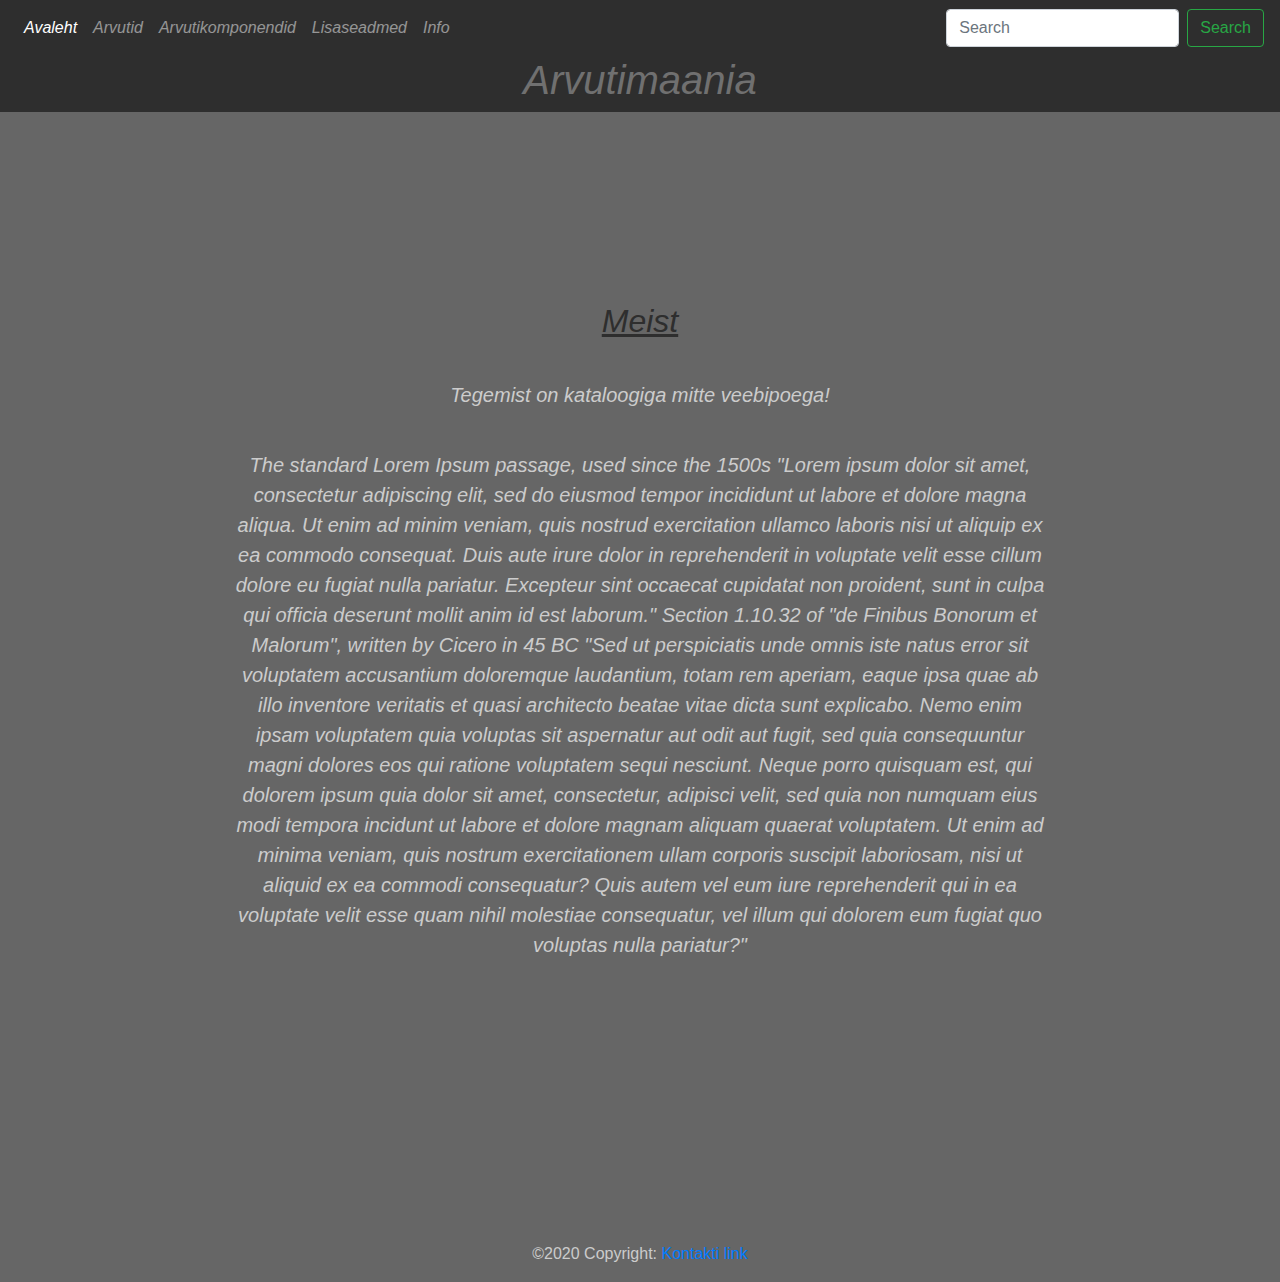
<file: index.html>
<!DOCTYPE html>
<html lang="en">
<head>
    <meta charset="UTF-8">
    <meta name="viewport" content="width=device-width, initial-scale=1.0">
    <title>Avaleht</title>
    <link rel="stylesheet" href="https://stackpath.bootstrapcdn.com/bootstrap/4.3.1/css/bootstrap.min.css"
    integrity="sha384-ggOyR0iXCbMQv3Xipma34MD+dH/1fQ784/j6cY/iJTQUOhcWr7x9JvoRxT2MZw1T" crossorigin="anonymous">
    <link rel="stylesheet" href="script01.css"></link>
</head>
<body>
    <header>
        <nav class="navbar navbar-expand-md navbar-dark" id="navbar">
            <button class="navbar-toggler" type="button" data-toggle="collapse" data-target="#navbarCollapse" aria-controls="navbarCollapse" aria-expanded="false" aria-label="Toggle navigation">
            <span class="navbar-toggler-icon"></span>
            </button>
            <div class="collapse navbar-collapse" id="navbarCollapse">
            <ul class="navbar-nav mr-auto">
            <li class="nav-item active">
                <a class="nav-link" href="index.html">Avaleht <span class="sr-only">(current)</span></a>
            </li>
                <li class="nav-item">
                    <a class="nav-link" href="Arvutid.html">Arvutid</a>
                </li>
                <li class="nav-item">
                    <a class="nav-link" href="Arvutikomponendid.html">Arvutikomponendid</a>
                </li>
                <li class="nav-item">
                    <a class="nav-link" href="Lisaseadmed.html">Lisaseadmed</a>
                </li>
                <li class="nav-item">
                    <a class="nav-link" href="Info.html">Info</a>
                </li>
            </ul>
            <form class="form-inline mt-2 mt-md-0">
                <input class="form-control mr-sm-2" type="text" placeholder="Search" aria-label="Search">
                <button class="btn btn-outline-success my-2 my-sm-0" type="submit">Search</button>
            </form>
            </div>
        </nav>
        <div class="row" id="logorida">
            <div class="col-12 text-center">
                <h1>Arvutimaania</h1>
            </div>
        </div>
        <div class="container">
            <div class="slider"></div>
        </div>
    </header>
        <div id="rida">
            <div class="container.fluid">
                <div class="row" id="sisurida">
                   <div class="col-2" id="leftbox">
                   </div>
                    <div class="col-8" id="centerbox">
                        <div class="col-12 text-center" id="Meist">
                            <h2>Meist</h2>
                        </div>
                        <div class="col-12 text-center" id="Meist1">
                            <p>Tegemist on kataloogiga mitte veebipoega!</p>
                            <p>The standard Lorem Ipsum passage, used since the 1500s
                                "Lorem ipsum dolor sit amet, consectetur adipiscing elit, 
                                sed do eiusmod tempor incididunt ut labore et dolore magna aliqua. 
                                Ut enim ad minim veniam, quis nostrud exercitation ullamco laboris nisi 
                                ut aliquip ex ea commodo consequat. Duis aute irure dolor in reprehenderit 
                                in voluptate velit esse cillum dolore eu fugiat nulla pariatur. Excepteur 
                                sint occaecat cupidatat non proident, sunt in culpa qui officia deserunt mollit anim id est laborum."
                                Section 1.10.32 of "de Finibus Bonorum et Malorum", written by Cicero in 45 BC
                                "Sed ut perspiciatis unde omnis iste natus error sit voluptatem accusantium doloremque 
                                laudantium, totam rem aperiam, eaque ipsa quae ab illo inventore veritatis et quasi architecto 
                                beatae vitae dicta sunt explicabo. Nemo enim ipsam voluptatem quia voluptas sit aspernatur aut 
                                odit aut fugit, sed quia consequuntur magni dolores eos qui ratione voluptatem sequi nesciunt. 
                                Neque porro quisquam est, qui dolorem ipsum quia dolor sit amet, consectetur, adipisci velit, 
                                sed quia non numquam eius modi tempora incidunt ut labore et dolore magnam aliquam quaerat voluptatem. 
                                Ut enim ad minima veniam, quis nostrum exercitationem ullam corporis suscipit laboriosam, nisi ut aliquid 
                                ex ea commodi consequatur? Quis autem vel eum iure reprehenderit qui in ea voluptate velit esse quam nihil 
                                molestiae consequatur, vel illum qui dolorem eum fugiat quo voluptas nulla pariatur?"</p>
                        </div>
                    </div>
                    <div class="col-2" id="rightbox">
                    </div>
                </div>
            </div>
        </div>
        <footer class="page-footer font-small" id="footer">
            <div class="footer-copyright text-center py-3" white>©2020 Copyright:
              <a href="https://www.youtube.com/watch?v=dQw4w9WgXcQ"> Kontakti link</a>
            </div>

    <script src="https://code.jquery.com/jquery-3.3.1.slim.min.js" integrity="sha384-q8i/X+965DzO0rT7abK41JStQIAqVgRVzpbzo5smXKp4YfRvH+8abtTE1Pi6jizo" crossorigin="anonymous"></script>
    <script src="https://cdnjs.cloudflare.com/ajax/libs/popper.js/1.14.7/umd/popper.min.js" integrity="sha384-UO2eT0CpHqdSJQ6hJty5KVphtPhzWj9WO1clHTMGa3JDZwrnQq4sF86dIHNDz0W1" crossorigin="anonymous"></script>
    <script src="https://stackpath.bootstrapcdn.com/bootstrap/4.3.1/js/bootstrap.min.js" integrity="sha384-JjSmVgyd0p3pXB1rRibZUAYoIIy6OrQ6VrjIEaFf/nJGzIxFDsf4x0xIM+B07jRM" crossorigin="anonymous"></script>
</body>
</html>
</file>
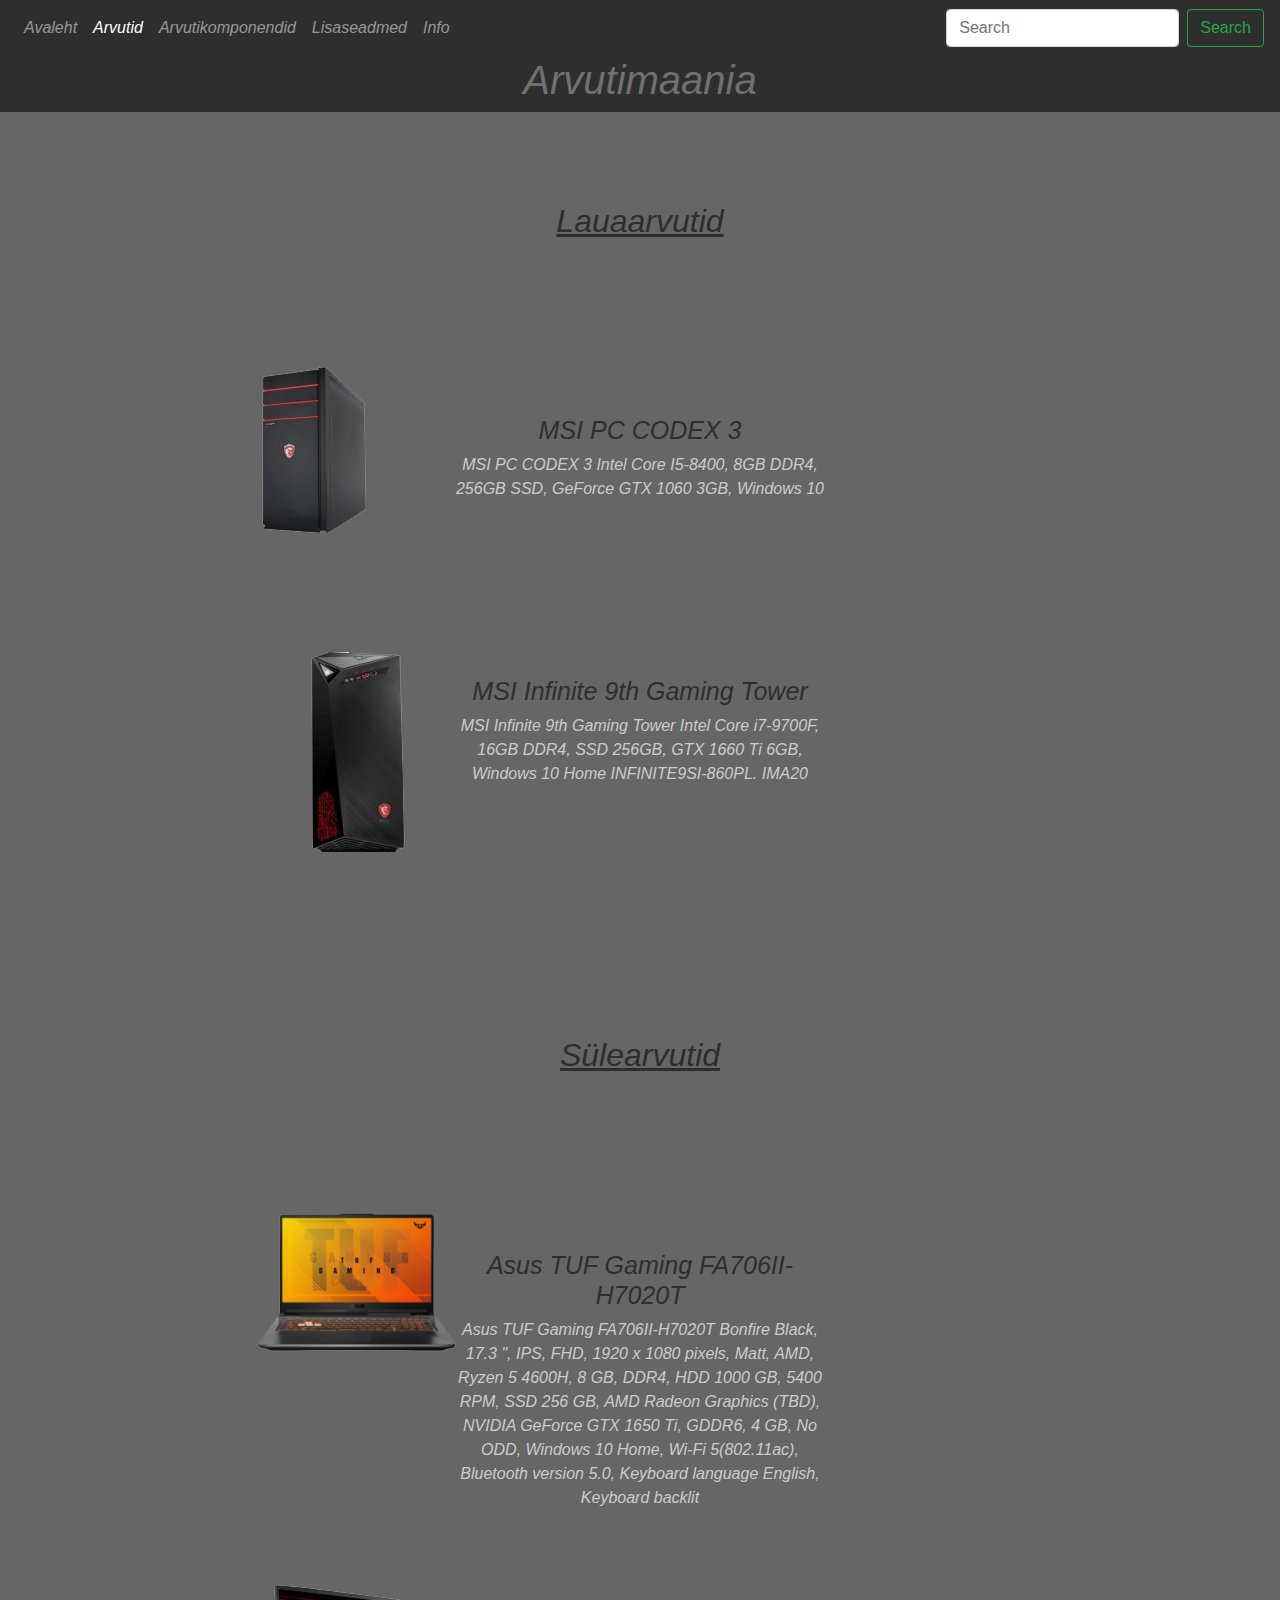
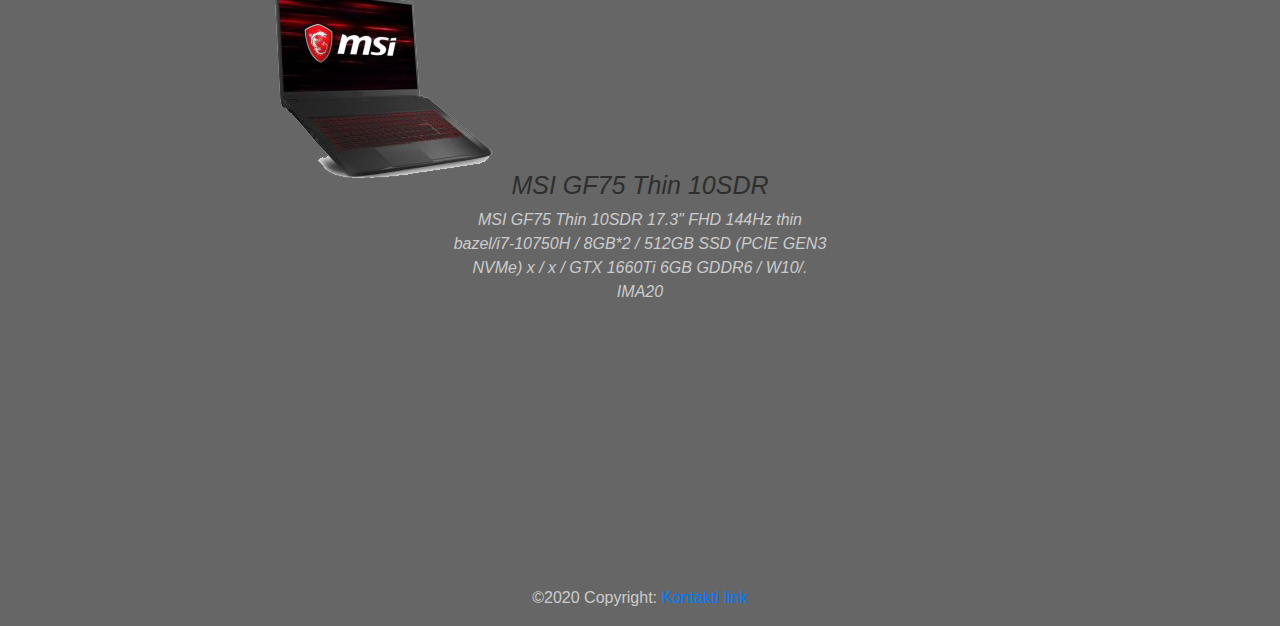
<file: Arvutid.html>
<!DOCTYPE html>
<html lang="en">
<head>
    <meta charset="UTF-8">
    <meta name="viewport" content="width=device-width, initial-scale=1.0">
    <title>Arvutid</title>
    <link rel="stylesheet" href="https://stackpath.bootstrapcdn.com/bootstrap/4.3.1/css/bootstrap.min.css"
    integrity="sha384-ggOyR0iXCbMQv3Xipma34MD+dH/1fQ784/j6cY/iJTQUOhcWr7x9JvoRxT2MZw1T" crossorigin="anonymous">
    <link rel="stylesheet" href="script02.css"></link>
</head>
<body>
    <header>
        <nav class="navbar navbar-expand-md navbar-dark" id="navbar">
            <button class="navbar-toggler" type="button" data-toggle="collapse" data-target="#navbarCollapse" aria-controls="navbarCollapse" aria-expanded="false" aria-label="Toggle navigation">
            <span class="navbar-toggler-icon"></span>
            </button>
            <div class="collapse navbar-collapse" id="navbarCollapse">
            <ul class="navbar-nav mr-auto">
            <li class="nav-item">
                <a class="nav-link" href="index.html">Avaleht</a>
            </li>
                <li class="nav-item active">
                    <a class="nav-link" href="Arvutid.html">Arvutid <span class="sr-only">(current)</span></a>
                </li>
                <li class="nav-item">
                    <a class="nav-link" href="Arvutikomponendid.html">Arvutikomponendid</a>
                </li>
                <li class="nav-item">
                    <a class="nav-link" href="Lisaseadmed.html">Lisaseadmed</a>
                </li>
                <li class="nav-item">
                    <a class="nav-link" href="Info.html">Info</a>
                </li>
            </ul>
            <form class="form-inline mt-2 mt-md-0">
                <input class="form-control mr-sm-2" type="text" placeholder="Search" aria-label="Search">
                <button class="btn btn-outline-success my-2 my-sm-0" type="submit">Search</button>
            </form>
            </div>
        </nav>
        <div class="row" id="logorida">
            <div class="col-12 text-center">
                <h1>Arvutimaania</h1>
            </div>
        </div>
        <div class="container">
            <div class="slider"></div>
        </div>
    </header>
    <div id="rida">
        <div class="container.fluid">
            <div class="row" id="tooted">
                <div class="col-2"></div>
                    <div class="col-2" id="leftbox">
                        <div class="col-12 text-center" id="I1">
                            <img src="Images/LA1.png" alt="">
                        </div>
                        <div class="col-12 text-center" id="I2">
                        <img src="Images/LA2.png" alt="">
                        </div>
                        <div class="col-12 text-center" id="I3">
                            <img src="Images/SA1.png" alt="">
                        </div>
                        <div class="col-12 text-center" id="I4">
                            <img src="Images/SA2.png" alt="">
                        </div>
                    </div>
                        <div class="col-4" id="centerbox">
                            <div class="col-12 text-center" id="LA">
                                <h2>Lauaarvutid</h2>
                            </div>
                            <div class="col-12 text-center" id="LA1">
                                <h2>MSI PC CODEX 3</h2>
                                <p>MSI PC CODEX 3 Intel Core I5-8400, 8GB DDR4, 256GB SSD, GeForce GTX 1060 3GB, Windows 10</p>
                            </div>
                            <div class="col-12 text-center" id="LA2">
                                <h2>MSI Infinite 9th Gaming Tower</h2>
                                <p>MSI Infinite 9th Gaming Tower Intel Core i7-9700F, 16GB DDR4, SSD 256GB, GTX 1660 Ti 6GB, Windows 10 Home INFINITE9SI-860PL. IMA20</p>
                            </div>
                            <div class="col-12 text-center" id="SA">
                                <h2>Sülearvutid</h2>
                            </div>
                            <div class="col-12 text-center" id="SA1">
                                <h2>Asus TUF Gaming FA706II-H7020T</h2>
                                <p>Asus TUF Gaming FA706II-H7020T Bonfire Black, 17.3 ", IPS, FHD, 1920 x 1080 pixels, Matt, AMD, Ryzen 5 4600H, 8 GB, DDR4, HDD 1000 GB, 
                                5400 RPM, SSD 256 GB, AMD Radeon Graphics (TBD), NVIDIA GeForce GTX 1650 Ti, GDDR6, 4 GB, No ODD, Windows 10 Home, Wi-Fi 5(802.11ac), 
                                Bluetooth version 5.0, Keyboard language English, Keyboard backlit</p>
                            </div>
                            <div class="col-12 text-center" id="SA2">
                                <h2>MSI GF75 Thin 10SDR</h2>
                                <p>MSI GF75 Thin 10SDR 17.3" FHD 144Hz thin bazel/i7-10750H / 8GB*2 / 512GB SSD (PCIE GEN3 NVMe) x / x / GTX 1660Ti 6GB GDDR6 / W10/. IMA20</p>
                            </div>
                        </div>
                    </div>
                <div class="col-2" id="rightbox">
                </div>
                <div class="col-2"></div>
            </div>
        </div>
    </div>
    <footer class="page-footer font-small" id="footer">
        <div class="footer-copyright text-center py-3" white>©2020 Copyright:
          <a href="https://www.youtube.com/watch?v=dQw4w9WgXcQ"> Kontakti link</a>
        </div>

<script src="https://code.jquery.com/jquery-3.3.1.slim.min.js" integrity="sha384-q8i/X+965DzO0rT7abK41JStQIAqVgRVzpbzo5smXKp4YfRvH+8abtTE1Pi6jizo" crossorigin="anonymous"></script>
<script src="https://cdnjs.cloudflare.com/ajax/libs/popper.js/1.14.7/umd/popper.min.js" integrity="sha384-UO2eT0CpHqdSJQ6hJty5KVphtPhzWj9WO1clHTMGa3JDZwrnQq4sF86dIHNDz0W1" crossorigin="anonymous"></script>
<script src="https://stackpath.bootstrapcdn.com/bootstrap/4.3.1/js/bootstrap.min.js" integrity="sha384-JjSmVgyd0p3pXB1rRibZUAYoIIy6OrQ6VrjIEaFf/nJGzIxFDsf4x0xIM+B07jRM" crossorigin="anonymous"></script>
</body>
</html>
</file>
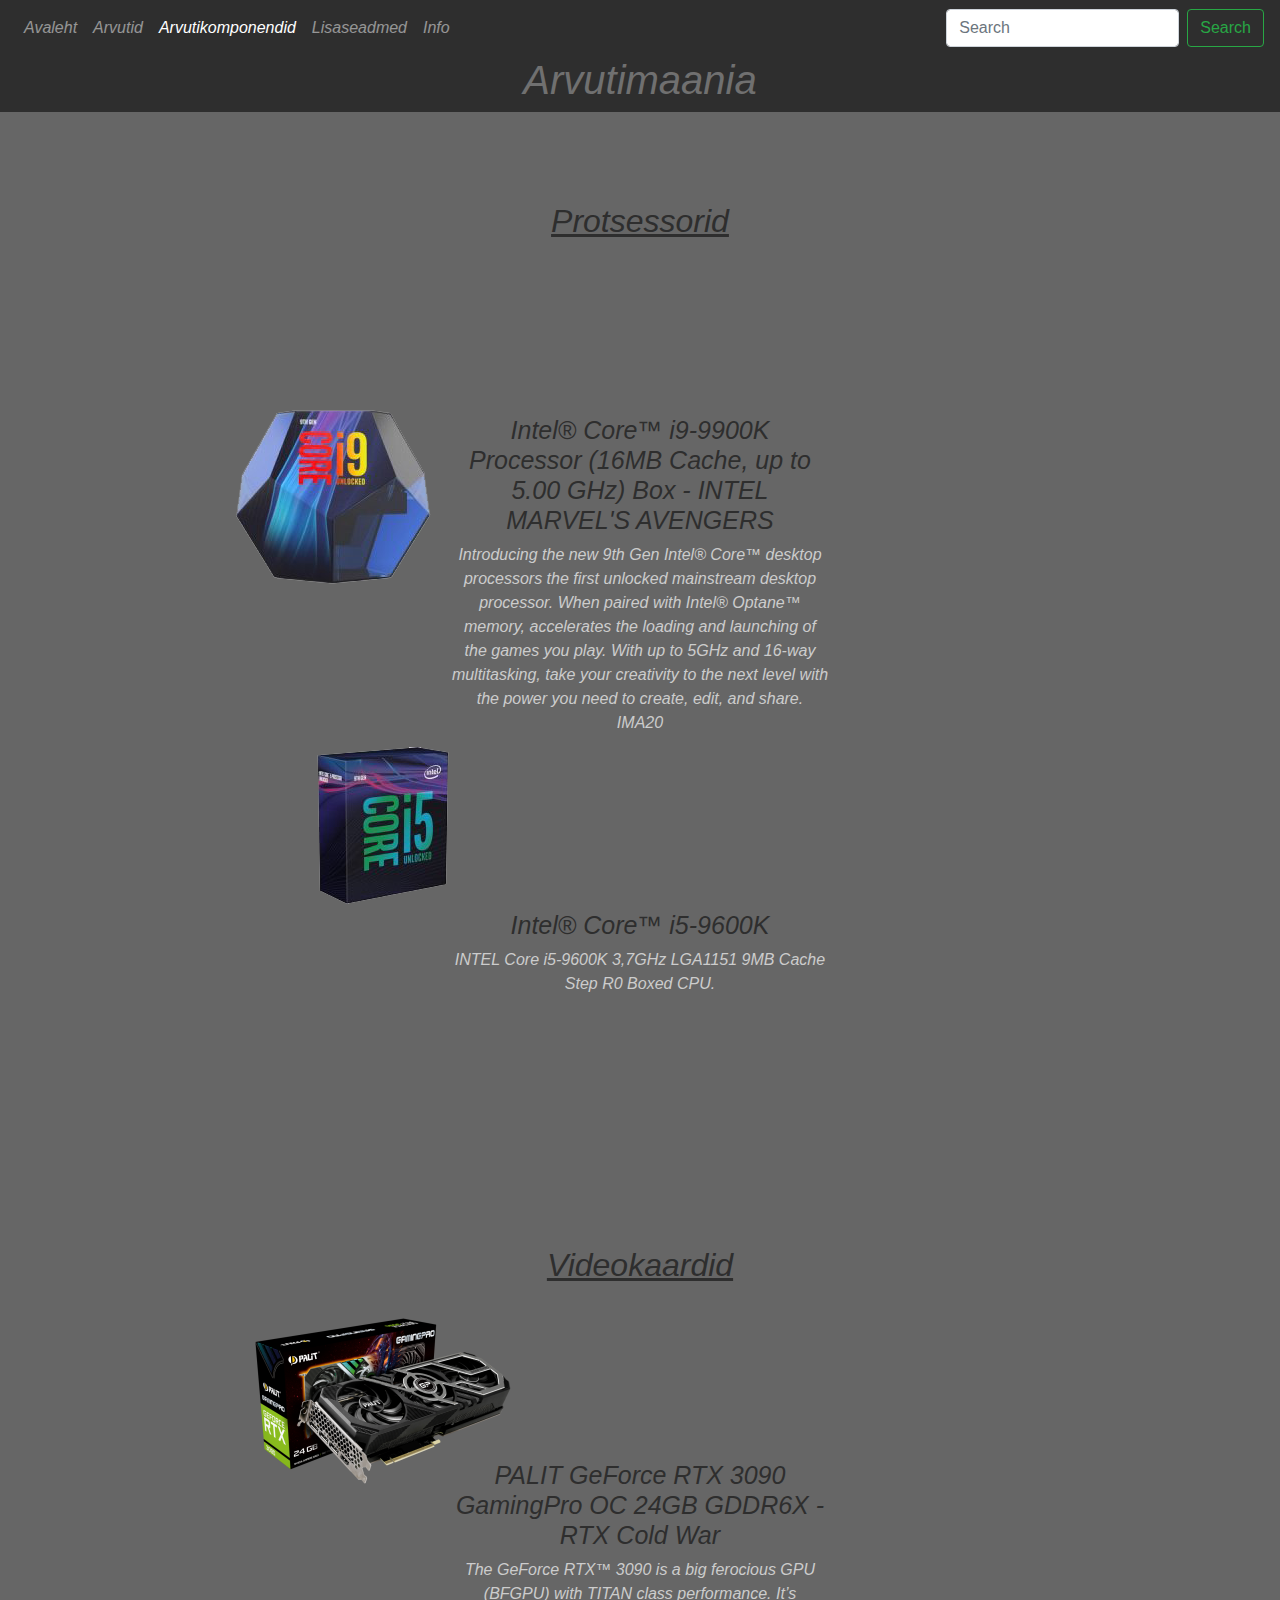
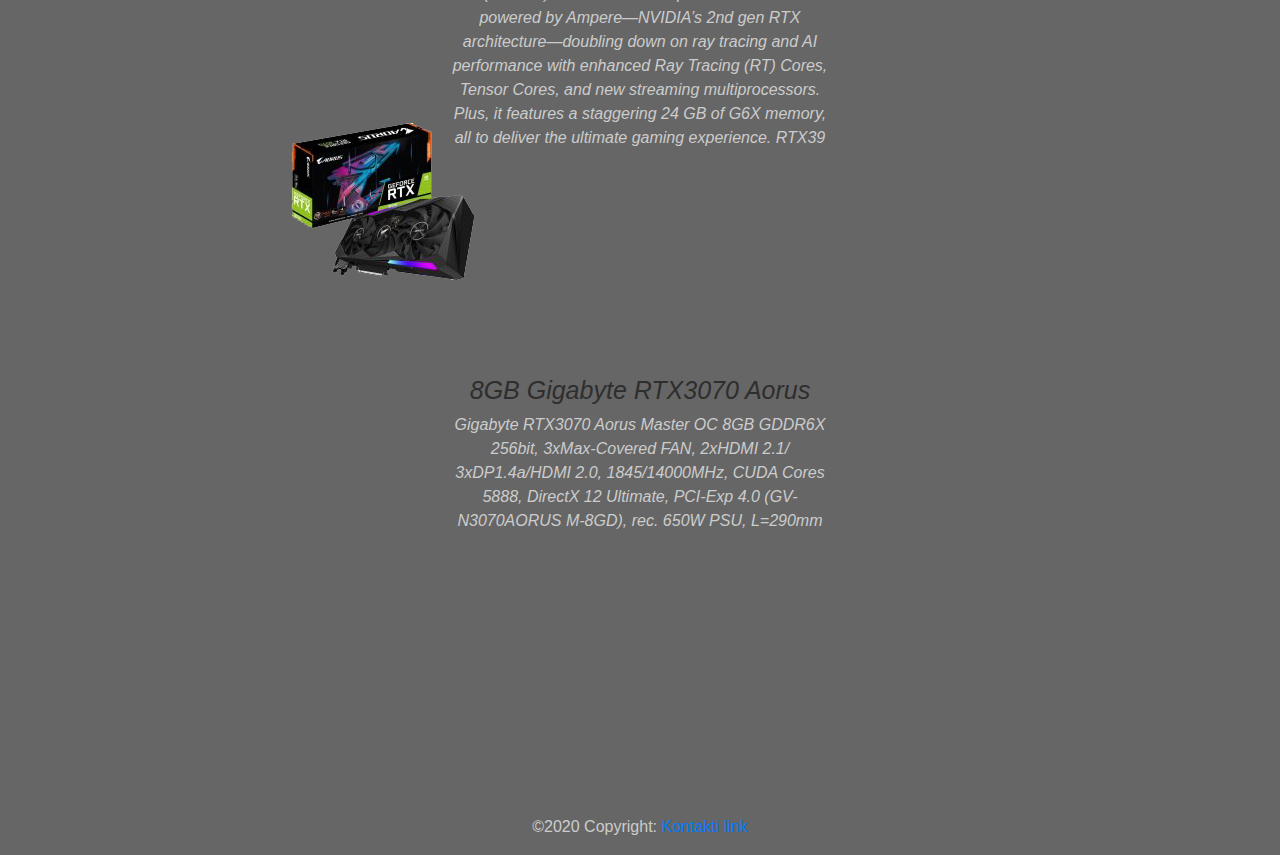
<file: Arvutikomponendid.html>
<!DOCTYPE html>
<html lang="en">
<head>
    <meta charset="UTF-8">
    <meta name="viewport" content="width=device-width, initial-scale=1.0">
    <title>Arvutikomponendid</title>
    <link rel="stylesheet" href="https://stackpath.bootstrapcdn.com/bootstrap/4.3.1/css/bootstrap.min.css"
    integrity="sha384-ggOyR0iXCbMQv3Xipma34MD+dH/1fQ784/j6cY/iJTQUOhcWr7x9JvoRxT2MZw1T" crossorigin="anonymous">
    <link rel="stylesheet" href="script03.css"></link>
</head>
<body>
    <header>
        <nav class="navbar navbar-expand-md navbar-dark" id="navbar">
            <button class="navbar-toggler" type="button" data-toggle="collapse" data-target="#navbarCollapse" aria-controls="navbarCollapse" aria-expanded="false" aria-label="Toggle navigation">
            <span class="navbar-toggler-icon"></span>
            </button>
            <div class="collapse navbar-collapse" id="navbarCollapse">
            <ul class="navbar-nav mr-auto">
            <li class="nav-item">
                <a class="nav-link" href="index.html">Avaleht</a>
            </li>
                <li class="nav-item">
                    <a class="nav-link" href="Arvutid.html">Arvutid</a>
                </li>
                <li class="nav-item active">
                    <a class="nav-link" href="Arvutikomponendid.html">Arvutikomponendid <span class="sr-only">(current)</span></a>
                </li>
                <li class="nav-item">
                    <a class="nav-link" href="Lisaseadmed.html">Lisaseadmed</a>
                </li>
                <li class="nav-item">
                    <a class="nav-link" href="Info.html">Info</a>
                </li>
            </ul>
            <form class="form-inline mt-2 mt-md-0">
                <input class="form-control mr-sm-2" type="text" placeholder="Search" aria-label="Search">
                <button class="btn btn-outline-success my-2 my-sm-0" type="submit">Search</button>
            </form>
            </div>
        </nav>
        <div class="row" id="logorida">
            <div class="col-12 text-center">
                <h1>Arvutimaania</h1>
            </div>
        </div>
        <div class="container">
            <div class="slider"></div>
        </div>
    </header>
    <div id="rida">
        <div class="container.fluid">
            <div class="row" id="tooted">
                <div class="col-2"></div>
                    <div class="col-2" id="leftbox">
                        <div class="col-12 text-center" id="I1">
                            <img src="Images/P1.png" alt="">
                        </div>
                        <div class="col-12 text-center" id="I2">
                        <img src="Images/P2.png" alt="">
                        </div>
                        <div class="col-12 text-center" id="I3">
                            <img src="Images/V1.png" alt="">
                        </div>
                        <div class="col-12 text-center" id="I4">
                            <img src="Images/V2.png" alt="">
                        </div>
                    </div>
                        <div class="col-4" id="centerbox">
                            <div class="col-12 text-center" id="P">
                                <h2>Protsessorid</h2>
                            </div>
                            <div class="col-12 text-center" id="P1">
                                <h2>Intel® Core™ i9-9900K Processor (16MB Cache, up to 5.00 GHz) Box - INTEL MARVEL'S AVENGERS</h2>
                                <p>Introducing the new 9th Gen Intel® Core™ desktop processors the first unlocked mainstream desktop processor. 
                                    When paired with Intel® Optane™ memory, accelerates the loading and launching of the games you play. 
                                    With up to 5GHz and 16-way multitasking, take your creativity to the next level with the power you need to create, edit, and share. 
                                    IMA20</p>
                            </div>
                            <div class="col-12 text-center" id="P2">
                                <h2>Intel® Core™ i5-9600K</h2>
                                <p>INTEL Core i5-9600K 3,7GHz LGA1151 9MB Cache Step R0 Boxed CPU.</p>
                            </div>
                            <div class="col-12 text-center" id="V">
                                <h2>Videokaardid</h2>
                            </div>
                            <div class="col-12 text-center" id="V1">
                                <h2>PALIT GeForce RTX 3090 GamingPro OC 24GB GDDR6X - RTX Cold War</h2>
                                <p>The GeForce RTX™ 3090 is a big ferocious GPU (BFGPU) with TITAN class performance. 
                                    It’s powered by Ampere—NVIDIA’s 2nd gen RTX architecture—doubling down on ray tracing 
                                    and AI performance with enhanced Ray Tracing (RT) Cores, Tensor Cores, and new streaming multiprocessors. 
                                    Plus, it features a staggering 24 GB of G6X memory, all to deliver the ultimate gaming experience. RTX39</p>
                            </div>
                            <div class="col-12 text-center" id="V2">
                                <h2>8GB Gigabyte RTX3070 Aorus</h2>
                                <p>Gigabyte RTX3070 Aorus Master OC 8GB GDDR6X 256bit, 3xMax-Covered FAN, 
                                    2xHDMI 2.1/ 3xDP1.4a/HDMI 2.0, 1845/14000MHz, CUDA Cores 5888, DirectX 12 Ultimate, 
                                    PCI-Exp 4.0 (GV-N3070AORUS M-8GD), rec. 650W PSU, L=290mm</p>
                            </div>
                        </div>
                    </div>
                <div class="col-2" id="rightbox">
                </div>
                <div class="col-2">
                </div>
            </div>
        </div>
    </div>
    
    <footer class="page-footer font-small" id="footer">
        <div class="footer-copyright text-center py-3" white>©2020 Copyright:
          <a href="https://www.youtube.com/watch?v=dQw4w9WgXcQ"> Kontakti link</a>
        </div>

<script src="https://code.jquery.com/jquery-3.3.1.slim.min.js" integrity="sha384-q8i/X+965DzO0rT7abK41JStQIAqVgRVzpbzo5smXKp4YfRvH+8abtTE1Pi6jizo" crossorigin="anonymous"></script>
<script src="https://cdnjs.cloudflare.com/ajax/libs/popper.js/1.14.7/umd/popper.min.js" integrity="sha384-UO2eT0CpHqdSJQ6hJty5KVphtPhzWj9WO1clHTMGa3JDZwrnQq4sF86dIHNDz0W1" crossorigin="anonymous"></script>
<script src="https://stackpath.bootstrapcdn.com/bootstrap/4.3.1/js/bootstrap.min.js" integrity="sha384-JjSmVgyd0p3pXB1rRibZUAYoIIy6OrQ6VrjIEaFf/nJGzIxFDsf4x0xIM+B07jRM" crossorigin="anonymous"></script>
    
</body>
</html>
</file>
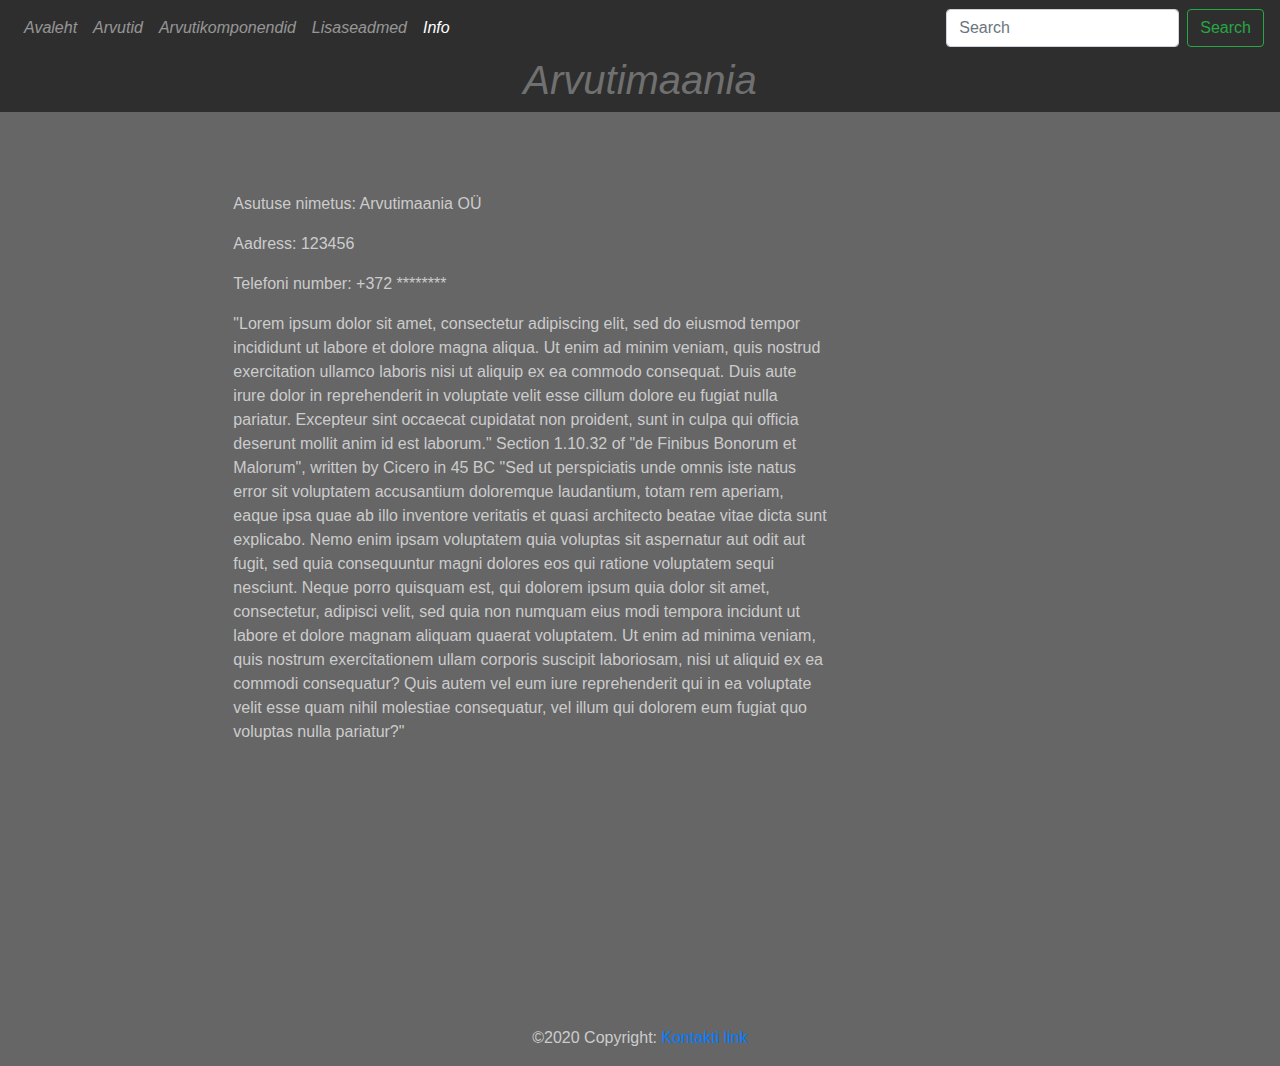
<file: Info.html>
<!DOCTYPE html>
<html lang="en">
<head>
    <meta charset="UTF-8">
    <meta name="viewport" content="width=device-width, initial-scale=1.0">
    <title>Info</title>
    <link rel="stylesheet" href="https://stackpath.bootstrapcdn.com/bootstrap/4.3.1/css/bootstrap.min.css"
    integrity="sha384-ggOyR0iXCbMQv3Xipma34MD+dH/1fQ784/j6cY/iJTQUOhcWr7x9JvoRxT2MZw1T" crossorigin="anonymous">
    <link rel="stylesheet" href="script05.css"></link>
</head>
<body>
    <header>
        <nav class="navbar navbar-expand-md navbar-dark" id="navbar">
            <button class="navbar-toggler" type="button" data-toggle="collapse" data-target="#navbarCollapse" aria-controls="navbarCollapse" aria-expanded="false" aria-label="Toggle navigation">
            <span class="navbar-toggler-icon"></span>
            </button>
            <div class="collapse navbar-collapse" id="navbarCollapse">
            <ul class="navbar-nav mr-auto">
            <li class="nav-item">
                <a class="nav-link" href="Avaleht.html">Avaleht</a>
            </li>
                <li class="nav-item">
                    <a class="nav-link" href="Arvutid.html">Arvutid</a>
                </li>
                <li class="nav-item">
                    <a class="nav-link" href="Arvutikomponendid.html">Arvutikomponendid</a>
                </li>
                <li class="nav-item">
                    <a class="nav-link" href="Lisaseadmed.html">Lisaseadmed</a>
                </li>
                <li class="nav-item active">
                    <a class="nav-link" href="Info.html">Info <span class="sr-only">(current)</span></a>
            </ul>
            <form class="form-inline mt-2 mt-md-0">
                <input class="form-control mr-sm-2" type="text" placeholder="Search" aria-label="Search">
                <button class="btn btn-outline-success my-2 my-sm-0" type="submit">Search</button>
            </form>
            </div>
        </nav>
        <div class="row" id="logorida">
            <div class="col-12 text-center">
                <h1>Arvutimaania</h1>
            </div>
        </div>
    </header>
    <div id="rida">
        <div class="container.fluid">
            <div class="row" id="info">
                <div class="col-2" id="leftbox"></div>
                    <div class="col-6" id="centerbox">
                        <div class="col-12 text-left" id="Info">
                            <p>Asutuse nimetus: Arvutimaania OÜ</p>
                            <p>Aadress: 123456</p>
                            <p>Telefoni number: +372 ********</p>
                            <p>"Lorem ipsum dolor sit amet, consectetur adipiscing elit, sed do eiusmod tempor incididunt 
                                ut labore et dolore magna aliqua. Ut enim ad minim veniam, quis nostrud exercitation ullamco laboris nisi ut 
                                aliquip ex ea commodo consequat. Duis aute irure dolor in reprehenderit in voluptate velit esse cillum dolore 
                                eu fugiat nulla pariatur. Excepteur sint occaecat cupidatat non proident, sunt in culpa qui officia deserunt mollit anim id est laborum."
                                Section 1.10.32 of "de Finibus Bonorum et Malorum", written by Cicero in 45 BC
                                "Sed ut perspiciatis unde omnis iste natus error sit voluptatem accusantium doloremque laudantium, totam rem 
                                aperiam, eaque ipsa quae ab illo inventore veritatis et quasi architecto beatae vitae dicta sunt explicabo. 
                                Nemo enim ipsam voluptatem quia voluptas sit aspernatur aut odit aut fugit, sed quia consequuntur magni dolores 
                                eos qui ratione voluptatem sequi nesciunt. Neque porro quisquam est, qui dolorem ipsum quia dolor sit amet, consectetur, 
                                adipisci velit, sed quia non numquam eius modi tempora incidunt ut labore et dolore magnam aliquam quaerat voluptatem. 
                                Ut enim ad minima veniam, quis nostrum exercitationem ullam corporis suscipit laboriosam, nisi ut aliquid ex ea commodi 
                                consequatur? Quis autem vel eum iure reprehenderit qui in ea voluptate velit esse quam nihil molestiae consequatur, 
                                vel illum qui dolorem eum fugiat quo voluptas nulla pariatur?"</p>
                        </div>
                    </div>
                    <div class="col-4" id="rightbox">
                    </div>
                </div>
            </div>
        </div>
    </div>

    <footer class="page-footer font-small" id="footer">
        <div class="footer-copyright text-center py-3" white>©2020 Copyright:
          <a href="https://www.youtube.com/watch?v=dQw4w9WgXcQ"> Kontakti link</a>
        </div>

<script src="https://code.jquery.com/jquery-3.3.1.slim.min.js" integrity="sha384-q8i/X+965DzO0rT7abK41JStQIAqVgRVzpbzo5smXKp4YfRvH+8abtTE1Pi6jizo" crossorigin="anonymous"></script>
<script src="https://cdnjs.cloudflare.com/ajax/libs/popper.js/1.14.7/umd/popper.min.js" integrity="sha384-UO2eT0CpHqdSJQ6hJty5KVphtPhzWj9WO1clHTMGa3JDZwrnQq4sF86dIHNDz0W1" crossorigin="anonymous"></script>
<script src="https://stackpath.bootstrapcdn.com/bootstrap/4.3.1/js/bootstrap.min.js" integrity="sha384-JjSmVgyd0p3pXB1rRibZUAYoIIy6OrQ6VrjIEaFf/nJGzIxFDsf4x0xIM+B07jRM" crossorigin="anonymous"></script>
    
</body>
</html>
</file>
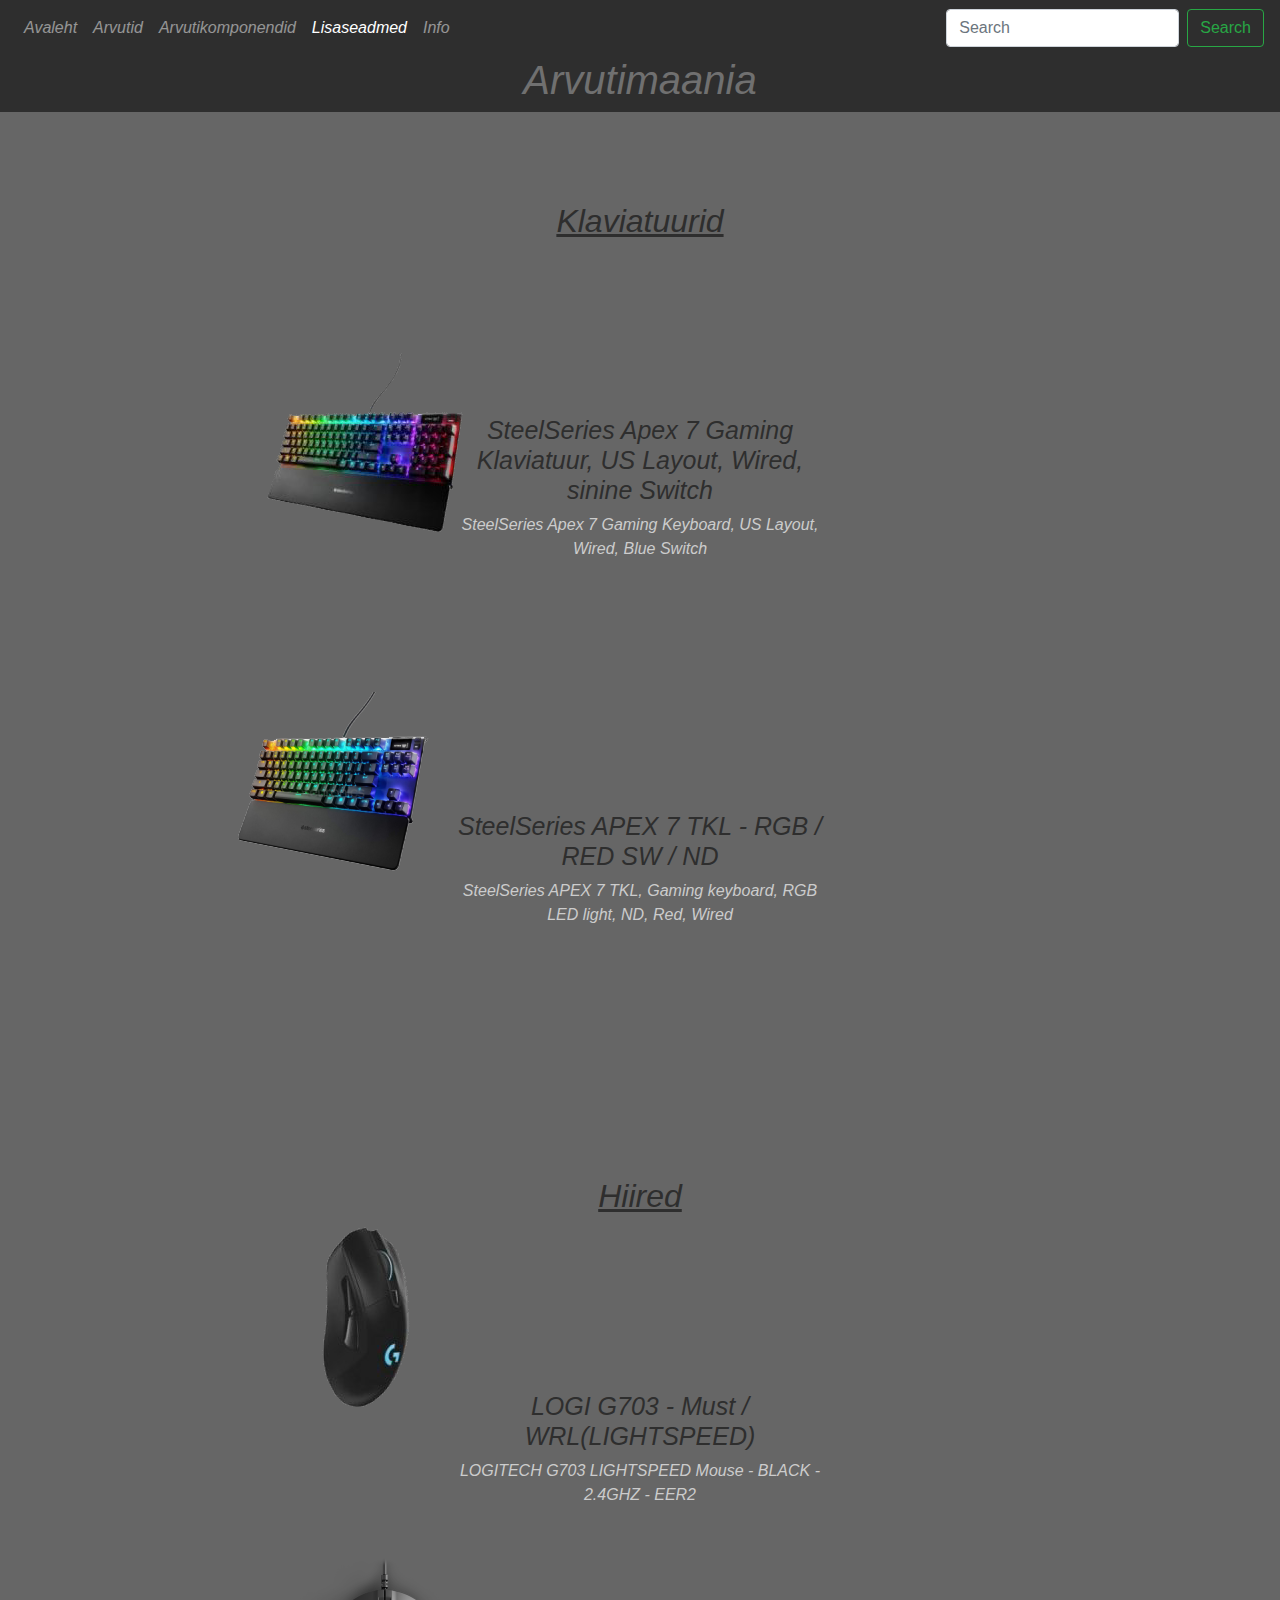
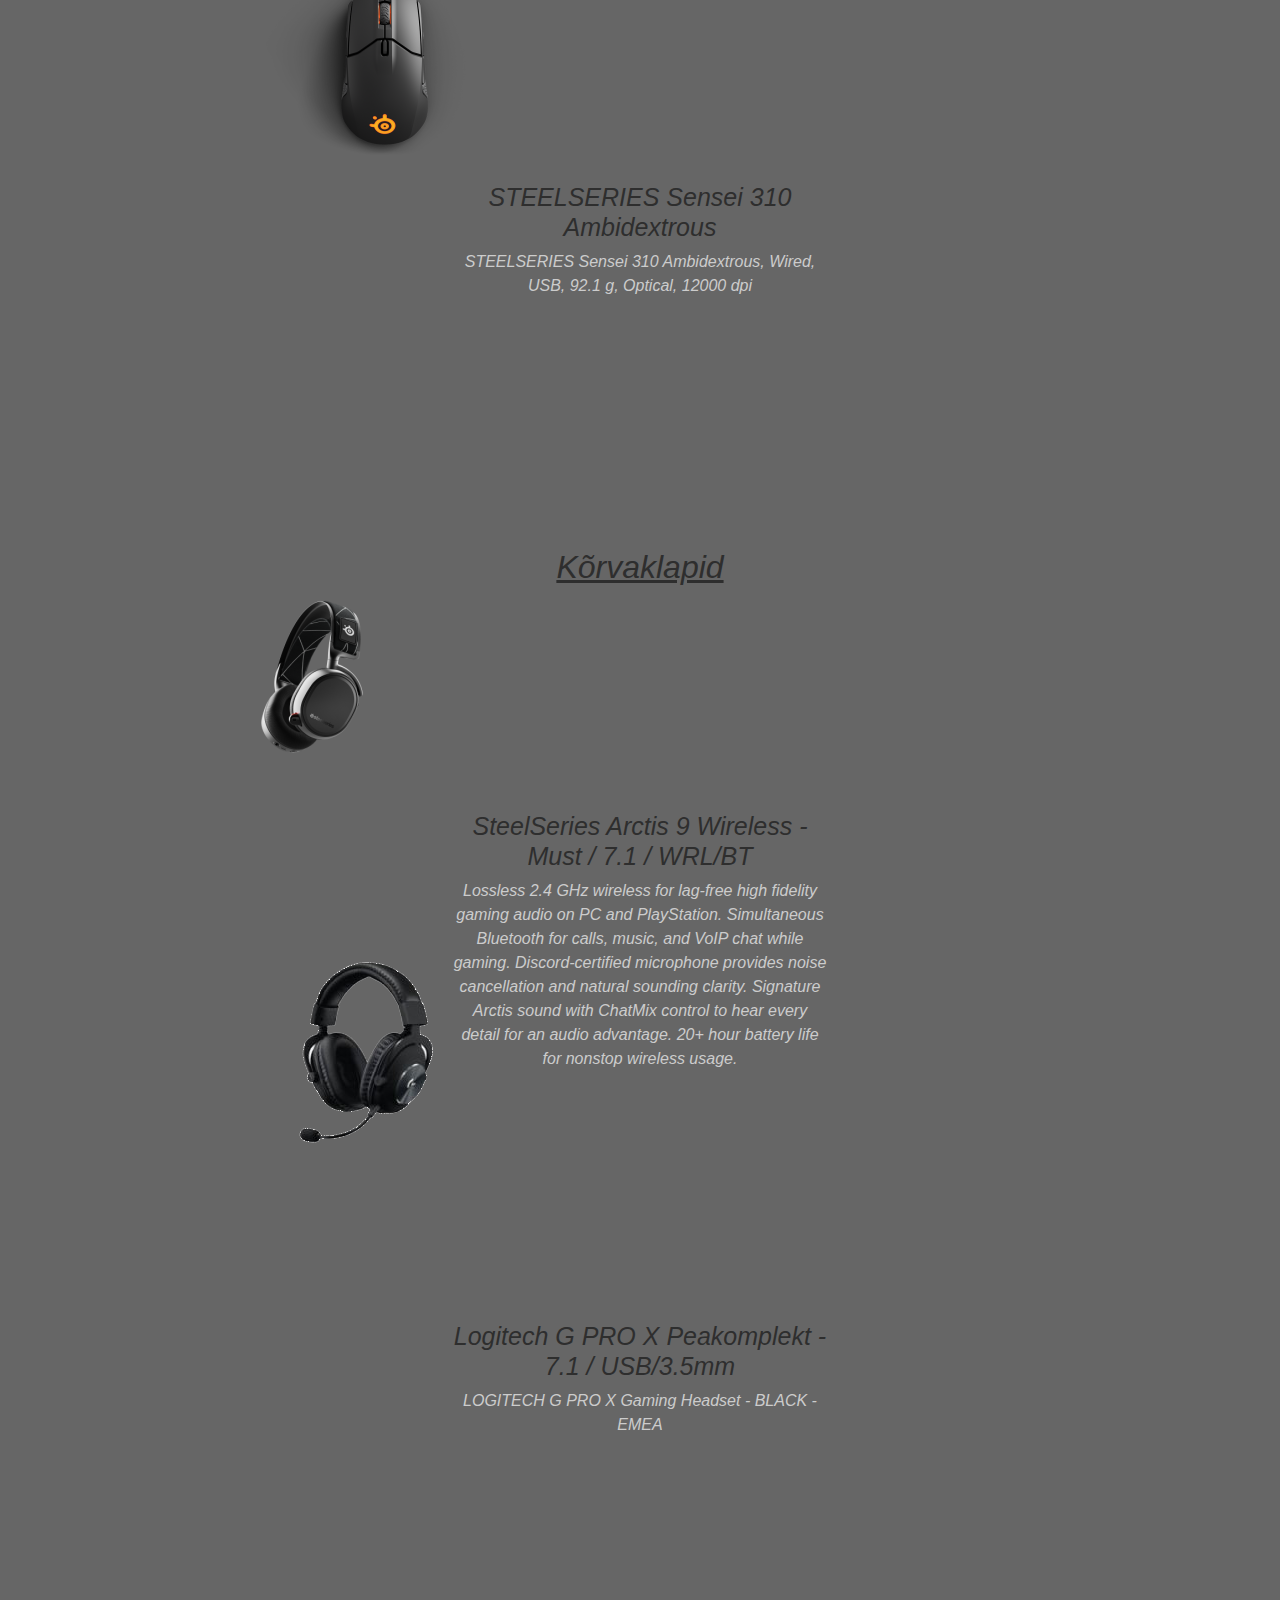
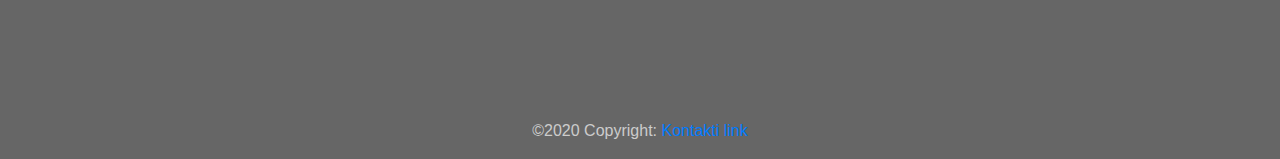
<file: Lisaseadmed.html>
<!DOCTYPE html>
<html lang="en">
<head>
    <meta charset="UTF-8">
    <meta name="viewport" content="width=device-width, initial-scale=1.0">
    <title>Lisaseadmed</title>
    <link rel="stylesheet" href="https://stackpath.bootstrapcdn.com/bootstrap/4.3.1/css/bootstrap.min.css"
    integrity="sha384-ggOyR0iXCbMQv3Xipma34MD+dH/1fQ784/j6cY/iJTQUOhcWr7x9JvoRxT2MZw1T" crossorigin="anonymous">
    <link rel="stylesheet" href="script04.css"></link>
</head>
<body>
    <header>
        <nav class="navbar navbar-expand-md navbar-dark" id="navbar">
            <button class="navbar-toggler" type="button" data-toggle="collapse" data-target="#navbarCollapse" aria-controls="navbarCollapse" aria-expanded="false" aria-label="Toggle navigation">
            <span class="navbar-toggler-icon"></span>
            </button>
            <div class="collapse navbar-collapse" id="navbarCollapse">
            <ul class="navbar-nav mr-auto">
            <li class="nav-item">
                <a class="nav-link" href="index.html">Avaleht</a>
            </li>
                <li class="nav-item">
                    <a class="nav-link" href="Arvutid.html">Arvutid</a>
                </li>
                <li class="nav-item">
                    <a class="nav-link" href="Arvutikomponendid.html">Arvutikomponendid</a>
                </li>
                <li class="nav-item active">
                    <a class="nav-link" href="Lisaseadmed.html">Lisaseadmed <span class="sr-only">(current)</span></a>
                </li>
                <li class="nav-item">
                    <a class="nav-link" href="Info.html">Info</a>
                </li>
            </ul>
            <form class="form-inline mt-2 mt-md-0">
                <input class="form-control mr-sm-2" type="text" placeholder="Search" aria-label="Search">
                <button class="btn btn-outline-success my-2 my-sm-0" type="submit">Search</button>
            </form>
            </div>
        </nav>
        <div class="row" id="logorida">
            <div class="col-12 text-center">
                <h1>Arvutimaania</h1>
            </div>
        </div>
        <div class="container">
            <div class="slider"></div>
        </div>
    </header>
    <div id="rida">
        <div class="container.fluid">
            <div class="row" id="tooted">
                <div class="col-2"></div>
                    <div class="col-2" id="leftbox">
                        <div class="col-12 text-center" id="I1">
                            <img src="Images/KL1.png" alt="">
                        </div>
                        <div class="col-12 text-center" id="I2">
                            <img src="Images/KL2.png" alt="">
                        </div>
                        <div class="col-12 text-center" id="I3">
                            <img src="Images/H1.png" alt="">
                        </div>
                        <div class="col-12 text-center" id="I4">
                            <img src="Images/H2.png" alt="">
                        </div>
                        <div class="col-12 text-center" id="I5">
                            <img src="Images/KÕ1.png" alt="">
                        </div>
                        <div class="col-12 text-center" id="I6">
                            <img src="Images/KÕ2.png" alt="">
                        </div>
                    </div>
                        <div class="col-4" id="centerbox">
                            <div class="col-12 text-center" id="KL">
                                <h2>Klaviatuurid</h2>
                            </div>
                            <div class="col-12 text-center" id="KL1">
                                <h2>SteelSeries Apex 7 Gaming Klaviatuur, US Layout, Wired, sinine Switch</h2>
                                <p>SteelSeries Apex 7 Gaming Keyboard, US Layout, Wired, Blue Switch</p>
                            </div>
                            <div class="col-12 text-center" id="KL2">
                                <h2>SteelSeries APEX 7 TKL - RGB / RED SW / ND</h2>
                                <p>SteelSeries APEX 7 TKL, Gaming keyboard, RGB LED light, ND, Red, Wired</p>
                            </div>
                            <div class="col-12 text-center" id="H">
                                <h2>Hiired</h2>
                            </div>
                            <div class="col-12 text-center" id="H1">
                                <h2>LOGI G703 - Must / WRL(LIGHTSPEED)</h2>
                                <p>LOGITECH G703 LIGHTSPEED Mouse - BLACK - 2.4GHZ - EER2</p>
                            </div>
                            <div class="col-12 text-center" id="H2">
                                <h2>STEELSERIES Sensei 310 Ambidextrous</h2>
                                <p>STEELSERIES Sensei 310 Ambidextrous, Wired, USB, 92.1 g, Optical, 12000 dpi</p>
                            </div>
                            <div class="col-12 text-center" id="KÕ">
                                <h2>Kõrvaklapid</h2>
                            </div>
                            <div class="col-12 text-center" id="KÕ1">
                                <h2>SteelSeries Arctis 9 Wireless - Must / 7.1 / WRL/BT</h2>
                                <p>Lossless 2.4 GHz wireless for lag-free high fidelity gaming audio on PC and PlayStation.
                                    Simultaneous Bluetooth for calls, music, and VoIP chat while gaming.
                                    Discord-certified microphone provides noise cancellation and natural sounding clarity.
                                    Signature Arctis sound with ChatMix control to hear every detail for an audio advantage.
                                    20+ hour battery life for nonstop wireless usage.</p>
                            </div>
                            <div class="col-12 text-center" id="KÕ2">
                                <h2>Logitech G PRO X Peakomplekt - 7.1 / USB/3.5mm</h2>
                                <p>LOGITECH G PRO X Gaming Headset - BLACK - EMEA</p>
                            </div>
                        </div>
                    </div>
                <div class="col-2" id="rightbox">
                </div>
                <div class="col-2">
                </div>
            </div>
        </div>
    </div>
    
    <footer class="page-footer font-small" id="footer">
        <div class="footer-copyright text-center py-3" white>©2020 Copyright:
          <a href="https://www.youtube.com/watch?v=dQw4w9WgXcQ"> Kontakti link</a>
        </div>

<script src="https://code.jquery.com/jquery-3.3.1.slim.min.js" integrity="sha384-q8i/X+965DzO0rT7abK41JStQIAqVgRVzpbzo5smXKp4YfRvH+8abtTE1Pi6jizo" crossorigin="anonymous"></script>
<script src="https://cdnjs.cloudflare.com/ajax/libs/popper.js/1.14.7/umd/popper.min.js" integrity="sha384-UO2eT0CpHqdSJQ6hJty5KVphtPhzWj9WO1clHTMGa3JDZwrnQq4sF86dIHNDz0W1" crossorigin="anonymous"></script>
<script src="https://stackpath.bootstrapcdn.com/bootstrap/4.3.1/js/bootstrap.min.js" integrity="sha384-JjSmVgyd0p3pXB1rRibZUAYoIIy6OrQ6VrjIEaFf/nJGzIxFDsf4x0xIM+B07jRM" crossorigin="anonymous"></script>
    
</body>
</html>
</file>
<file: script01.css>
body {
    background-color: #666666;
    color: #cccccc;
}
#navbar {
    top: 0;
    left: 0;
    right: 0;
    background-color: #2e2e2e;
    font-family: 'Segoe UI', Tahoma, Geneva, Verdana, sans-serif;
    font-style: italic;
}

#logorida {
    background-color: #2e2e2e;
    color: #707070;
    font-family: 'Segoe UI', Tahoma, Geneva, Verdana, sans-serif;
    font-style: italic;
}

.slider {
    margin-top: 40px;
    margin-left: auto;
    margin-right: auto;
    animation: slide 30s infinite;
}
@keyframes slide {
    0%{
        width: 533px;
        height: 300px;
        background: url(Images/asus1.png);
    }
    20%{
        width: 571px;
        height: 300px;
        background: url(Images/asus.png);
    }
    40%{
        width: 533px;
        height: 300px;
        background: url(Images/Asus_ROG.jpg);
    }
    60%{
        width: 571px;
        height: 300px;
        background: url(Images/razer.jpg);
    }
    80%{
        width: 533px;
        height: 300px;
        background: url(Images/rtx.jpg);
    }
    100%{
        width: 533px;
        height: 300px;
        background: url(Images/steelseries.png);   
    }
}
#Meist h2 {
    margin-top: 150px;
    font-family: 'Segoe UI', Tahoma, Geneva, Verdana, sans-serif;
    font-style: italic;
    color: #2e2e2e;
    text-decoration: underline;
}
#Meist1 p {
    margin-top: 40px;
    font-size: 20px;
    font-family: 'Segoe UI', Tahoma, Geneva, Verdana, sans-serif;
    font-style: italic;
}
#footer {
    margin-top: 250px;
}
</file>
<file: script02.css>
body {
    background-color: #666666;
    color: #cccccc;
}
#navbar {
    top: 0;
    left: 0;
    right: 0;
    background-color: #2e2e2e;
    font-family: 'Segoe UI', Tahoma, Geneva, Verdana, sans-serif;
    font-style: italic;
}

#logorida {
    background-color: #2e2e2e;
    color: #707070;
    font-family: 'Segoe UI', Tahoma, Geneva, Verdana, sans-serif;
    font-style: italic;
}

.slider {
    margin-top: 40px;
    margin-left: auto;
    margin-right: auto;
    animation: slide 30s infinite;
}
@keyframes slide {
    0%{
        width: 533px;
        height: 300px;
        background: url(Images/asus1.png);
    }
    20%{
        width: 571px;
        height: 300px;
        background: url(Images/asus.png);
    }
    40%{
        width: 533px;
        height: 300px;
        background: url(Images/Asus_ROG.jpg);
    }
    60%{
        width: 571px;
        height: 300px;
        background: url(Images/razer.jpg);
    }
    80%{
        width: 533px;
        height: 300px;
        background: url(Images/rtx.jpg);
    }
    100%{
        width: 533px;
        height: 300px;
        background: url(Images/steelseries.png);   
    }
}
#centerbox {
    margin-top: 50px;
}

#LA h2 {
    font-family: 'Segoe UI', Tahoma, Geneva, Verdana, sans-serif;
    font-style: italic;
    text-decoration: underline;
    color: #2e2e2e;
}

#I1 img {
    margin-top: 200px;
}
    
#I2 img {
    margin-top: 100px;
}
#I3 img {
    margin-top: 330px;
}
#I4 img {
    margin-top: 200px;
}

#LA1 {
    margin-top: 175px;
    font-family: 'Segoe UI', Tahoma, Geneva, Verdana, sans-serif;
    font-style: italic;
}
#LA1 h2 {
    font-size: 25px;
    color: #2e2e2e;
}

#LA2 {
    margin-top: 175px;
    font-family: 'Segoe UI', Tahoma, Geneva, Verdana, sans-serif;
    font-style: italic;
}
#LA2 h2 {
    font-size: 25px;
    color: #2e2e2e;
}

#SA h2 {
    margin-top: 250px;
    font-family: 'Segoe UI', Tahoma, Geneva, Verdana, sans-serif;
    font-style: italic;
    text-decoration: underline;
    color: #2e2e2e;
}

#SA1 {
    margin-top: 175px;
    font-family: 'Segoe UI', Tahoma, Geneva, Verdana, sans-serif;
    font-style: italic;
}
#SA1 h2 {
    font-size: 25px;
    color: #2e2e2e;
}

#SA2 {
    margin-top: 260px;
    font-family: 'Segoe UI', Tahoma, Geneva, Verdana, sans-serif;
    font-style: italic;
}
#SA2 h2 {
    font-size: 25px;
    color: #2e2e2e;
}

#footer {
    margin-top: 250px;
}
</file>
<file: script03.css>
body {
    background-color: #666666;
    color: #cccccc;
}
#navbar {
    top: 0;
    left: 0;
    right: 0;
    background-color: #2e2e2e;
    font-family: 'Segoe UI', Tahoma, Geneva, Verdana, sans-serif;
    font-style: italic;
}

#logorida {
    background-color: #2e2e2e;
    color: #707070;
    font-family: 'Segoe UI', Tahoma, Geneva, Verdana, sans-serif;
    font-style: italic;
}

.slider {
    margin-top: 40px;
    margin-left: auto;
    margin-right: auto;
    animation: slide 30s infinite;
}
@keyframes slide {
    0%{
        width: 533px;
        height: 300px;
        background: url(Images/asus1.png);
    }
    20%{
        width: 571px;
        height: 300px;
        background: url(Images/asus.png);
    }
    40%{
        width: 533px;
        height: 300px;
        background: url(Images/Asus_ROG.jpg);
    }
    60%{
        width: 571px;
        height: 300px;
        background: url(Images/razer.jpg);
    }
    80%{
        width: 533px;
        height: 300px;
        background: url(Images/rtx.jpg);
    }
    100%{
        width: 533px;
        height: 300px;
        background: url(Images/steelseries.png);   
    }
}

#centerbox {
    margin-top: 50px;
}

#P h2 {
    font-family: 'Segoe UI', Tahoma, Geneva, Verdana, sans-serif;
    font-style: italic;
    text-decoration: underline;
    color: #2e2e2e;
}

#I1 img {
    margin-top: 245px;
}
    
#I2 img {
    margin-top: 150px;
}
#I3 img {
    margin-top: 400px;
}
#I4 img {
    margin-top: 225px;
}

#P1 {
    margin-top: 175px;
    font-family: 'Segoe UI', Tahoma, Geneva, Verdana, sans-serif;
    font-style: italic;
}
#P1 h2 {
    font-size: 25px;
    color: #2e2e2e;
}

#P2 {
    margin-top: 175px;
    font-family: 'Segoe UI', Tahoma, Geneva, Verdana, sans-serif;
    font-style: italic;
}
#P2 h2 {
    font-size: 25px;
    color: #2e2e2e;
}

#V h2 {
    margin-top: 250px;
    font-family: 'Segoe UI', Tahoma, Geneva, Verdana, sans-serif;
    font-style: italic;
    text-decoration: underline;
    color: #2e2e2e;
}

#V1 {
    margin-top: 175px;
    font-family: 'Segoe UI', Tahoma, Geneva, Verdana, sans-serif;
    font-style: italic;
}
#V1 h2 {
    font-size: 25px;
    color: #2e2e2e;
}

#V2 {
    margin-top: 225px;
    font-family: 'Segoe UI', Tahoma, Geneva, Verdana, sans-serif;
    font-style: italic;
}
#V2 h2 {
    font-size: 25px;
    color: #2e2e2e;
}

#footer {
    margin-top: 250px;
}
</file>
<file: script05.css>
body {
    background-color: #666666;
    color: #cccccc;
}
#navbar {
    top: 0;
    left: 0;
    right: 0;
    background-color: #2e2e2e;
    font-family: 'Segoe UI', Tahoma, Geneva, Verdana, sans-serif;
    font-style: italic;
}

#logorida {
    background-color: #2e2e2e;
    color: #707070;
    font-family: 'Segoe UI', Tahoma, Geneva, Verdana, sans-serif;
    font-style: italic;
}

#Info {
    margin-top: 80px;
}

#footer {
    margin-top: 250px;
}
</file>
<file: script04.css>
body {
    background-color: #666666;
    color: #cccccc;
}
#navbar {
    top: 0;
    left: 0;
    right: 0;
    background-color: #2e2e2e;
    font-family: 'Segoe UI', Tahoma, Geneva, Verdana, sans-serif;
    font-style: italic;
}

#logorida {
    background-color: #2e2e2e;
    color: #707070;
    font-family: 'Segoe UI', Tahoma, Geneva, Verdana, sans-serif;
    font-style: italic;
}

.slider {
    margin-top: 40px;
    margin-left: auto;
    margin-right: auto;
    animation: slide 30s infinite;
}
@keyframes slide {
    0%{
        width: 533px;
        height: 300px;
        background: url(Images/asus1.png);
    }
    20%{
        width: 571px;
        height: 300px;
        background: url(Images/asus.png);
    }
    40%{
        width: 533px;
        height: 300px;
        background: url(Images/Asus_ROG.jpg);
    }
    60%{
        width: 571px;
        height: 300px;
        background: url(Images/razer.jpg);
    }
    80%{
        width: 533px;
        height: 300px;
        background: url(Images/rtx.jpg);
    }
    100%{
        width: 533px;
        height: 300px;
        background: url(Images/steelseries.png);   
    }
}

#centerbox {
    margin-top: 50px;
}

#KL h2 {
    font-family: 'Segoe UI', Tahoma, Geneva, Verdana, sans-serif;
    font-style: italic;
    text-decoration: underline;
    color: #2e2e2e;
}

#I1 img {
    margin-top: 190px;
}
    
#I2 img {
    margin-top: 150px;
}
#I3 img {
    margin-top: 325px;
}
#I4 img {
    margin-top: 140px;
}
#I5 img {
    margin-top: 420px;
}
#I6 img {
    margin-top: 175px;
}

#KL1 {
    margin-top: 175px;
    font-family: 'Segoe UI', Tahoma, Geneva, Verdana, sans-serif;
    font-style: italic;
}
#KL1 h2 {
    font-size: 25px;
    color: #2e2e2e;
}

#KL2 {
    margin-top: 250px;
    font-family: 'Segoe UI', Tahoma, Geneva, Verdana, sans-serif;
    font-style: italic;
}
#KL2 h2 {
    font-size: 25px;
    color: #2e2e2e;
}

#H h2 {
    margin-top: 250px;
    font-family: 'Segoe UI', Tahoma, Geneva, Verdana, sans-serif;
    font-style: italic;
    text-decoration: underline;
    color: #2e2e2e;
}

#H1 {
    margin-top: 175px;
    font-family: 'Segoe UI', Tahoma, Geneva, Verdana, sans-serif;
    font-style: italic;
}
#H1 h2 {
    font-size: 25px;
    color: #2e2e2e;
}

#H2 {
    margin-top: 275px;
    font-family: 'Segoe UI', Tahoma, Geneva, Verdana, sans-serif;
    font-style: italic;
}
#H2 h2 {
    font-size: 25px;
    color: #2e2e2e;
}

#KÕ h2 {
    margin-top: 250px;
    font-family: 'Segoe UI', Tahoma, Geneva, Verdana, sans-serif;
    font-style: italic;
    text-decoration: underline;
    color: #2e2e2e;
}

#KÕ1 {
    margin-top: 225px;
    font-family: 'Segoe UI', Tahoma, Geneva, Verdana, sans-serif;
    font-style: italic;
}
#KÕ1 h2 {
    font-size: 25px;
    color: #2e2e2e;
}

#KÕ2 {
    margin-top: 250px;
    font-family: 'Segoe UI', Tahoma, Geneva, Verdana, sans-serif;
    font-style: italic;
}
#KÕ2 h2 {
    font-size: 25px;
    color: #2e2e2e;
}

#footer {
    margin-top: 250px;
}
</file>
